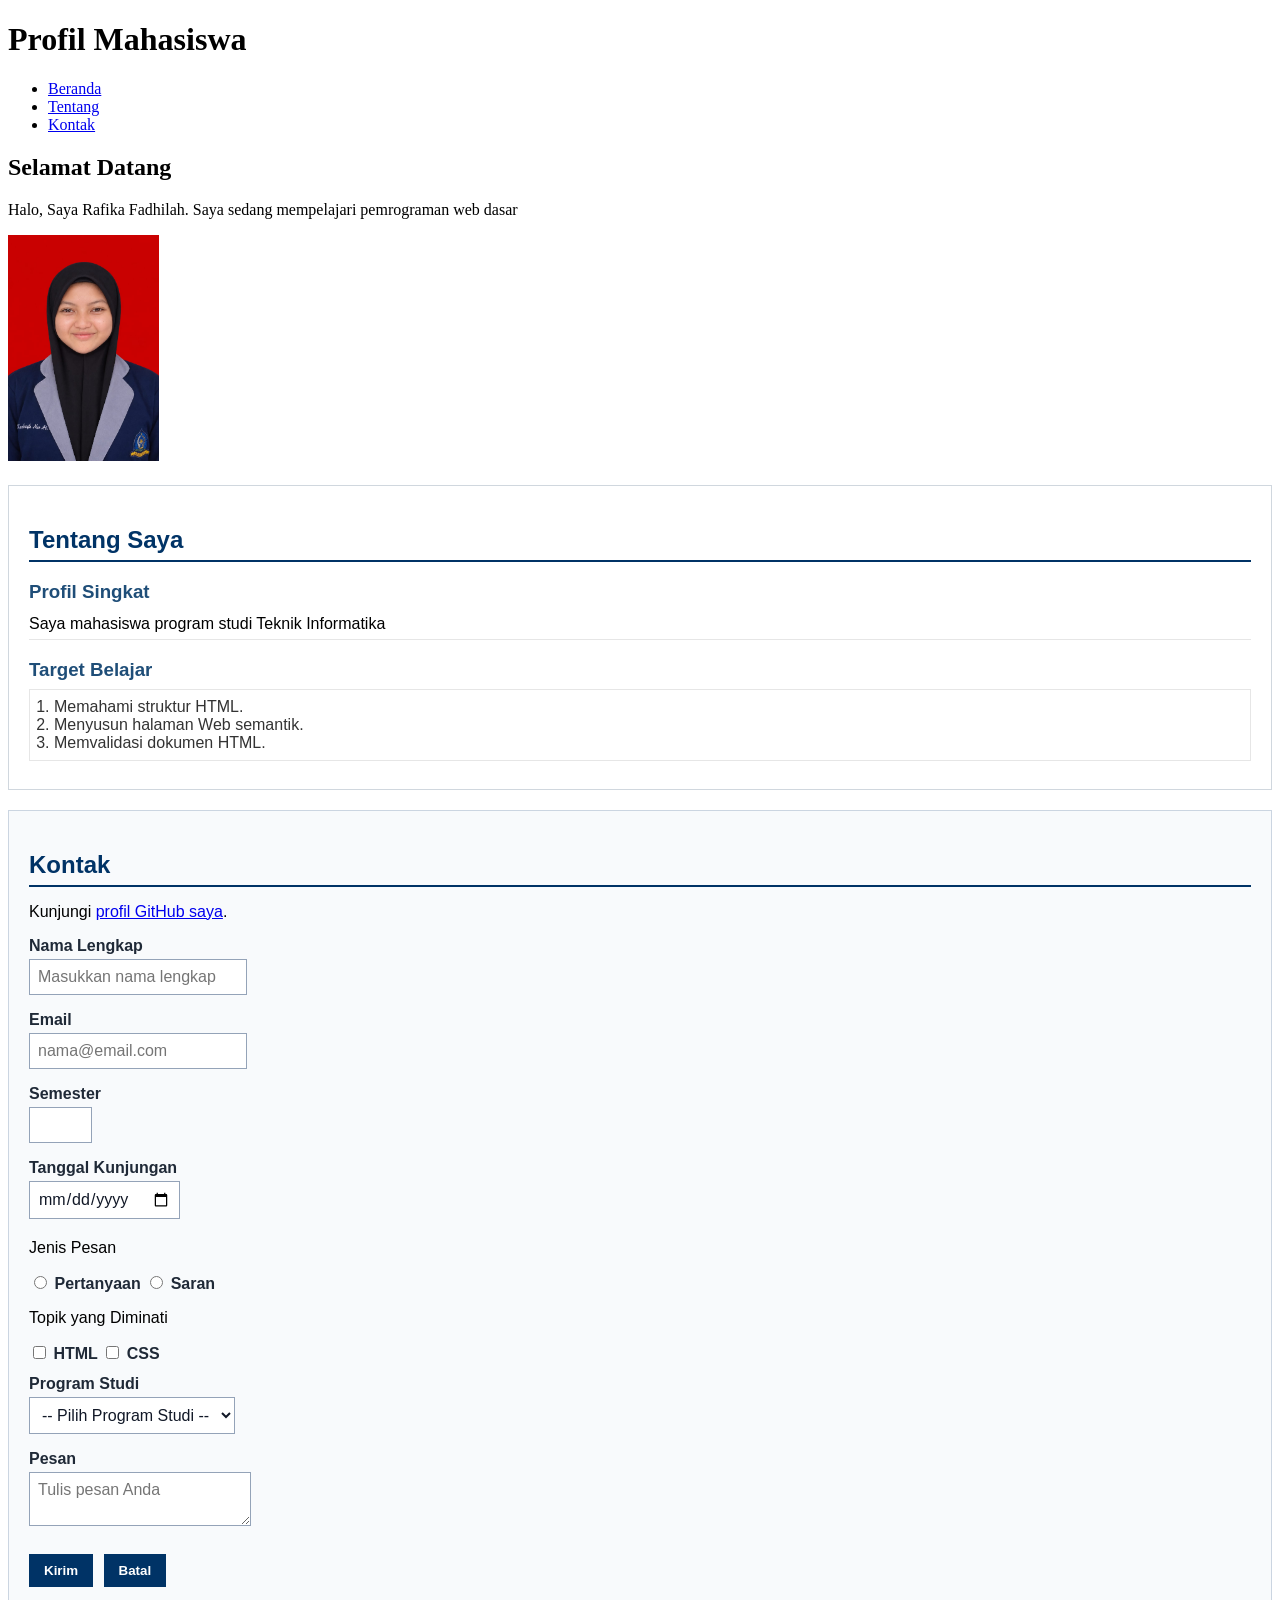
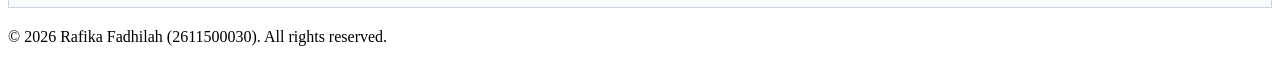
<file: pertemuan-03/index.html>
<!doctype html>
<html lang="id">
  <head>
    <meta charset="UTF-8" />
    <meta name="viewport" content="width=device-width, initial-scale=1.0" />
    <title>Profil Mahasiswa</title>
    <style>
      #about {
        background-color: #ffffff;
        border: 1px solid #d0d7de;
        padding: 20px;
        margin: 20px 0;
        font-family: Arial, sans-serif;
      }
      #about h2 {
        color: #003366;
        border-bottom: 2px solid #003366;
        padding-bottom: 6px;
        margin-bottom: 16px;
      }
      #about h3 {
        color: #1f4e78;
        margin-bottom: 6px;
      }
      #about p {
        margin: 6px 0;
        padding: 6px 0;
        border-bottom: 1px solid #e6e6e6;
      }
      #about ol {
        color: #333333;
        margin: 8px 0;
        padding: 8px 24px;
        border: 1px solid #e6e6e6;
      }
      #contact {
        background-color: #f8fafc;
        border: 1px solid #cbd5e1;
        padding: 20px;
        margin: 20px 0;
        font-family: Arial, sans-serif;
      }
      #contact h2 {
        color: #003366;
        border-bottom: 2px solid #003366;
        padding-bottom: 6px;
        margin-bottom: 16px;
      }
      .form-group {
        margin: 12px 0;
      }
      #contact label {
        color: #1f2937;
        font-weight: bold;
      }
      .input-form {
        background-color: #ffffff;
        color: #111827;
        font-family: Arial, sans-serif;
        font-size: 16px;
        padding: 8px;
        margin: 4px 0;
        border: 1px solid #94a3b8;
      }
      #contact button {
        background-color: #003366;
        color: #ffffff;
        font-weight: bold;
        padding: 8px 14px;
        margin: 8px 6px 0 0;
        border: 1px solid #003366;
      }
    </style>
  </head>
  <body>
    <header>
      <h1>Profil Mahasiswa</h1>
      <nav>
        <ul>
          <li><a href="#home">Beranda</a></li>
          <li><a href="#about">Tentang</a></li>
          <li><a href="#contact">Kontak</a></li>
        </ul>
      </nav>
    </header>
    <main>
      <section id="home">
        <h2>Selamat Datang</h2>
        <p>
          Halo, Saya Rafika Fadhilah. Saya sedang mempelajari pemrograman web
          dasar
        </p>
        <img
          src="img/foto-profil.jpg"
          alt="Foto profil Rafika Fadhilah"
          style="width: 4cm; height: 6cm; object-fit: cover"
        />
      </section>

      <section id="about">
        <h2>Tentang Saya</h2>
        <article>
          <h3>Profil Singkat</h3>
          <p>Saya mahasiswa program studi Teknik Informatika</p>

          <h3>Target Belajar</h3>
          <ol>
            <li>Memahami struktur HTML.</li>
            <li>Menyusun halaman Web semantik.</li>
            <li>Memvalidasi dokumen HTML.</li>
          </ol>
        </article>
      </section>
      <section id="contact">
        <h2>Kontak</h2>
        <p>
          Kunjungi
          <a href="https://github.com/RafikaFadhilah">profil GitHub saya</a>.
        </p>
        <form action="index.html" method="get">
          <div class="form-group">
            <label for="nama">Nama Lengkap</label><br />
            <input
              class="input-form"
              type="text"
              id="nama"
              name="nama"
              placeholder="Masukkan nama lengkap"
              minlength="3"
              maxlength="50"
              required
            />
          </div>
          <div class="form-group">
            <label for="email">Email</label><br />
            <input
              class="input-form"
              type="email"
              id="email"
              name="email"
              placeholder="nama@email.com"
              required
            />
          </div>
          <div class="form-group">
            <label for="semester">Semester</label><br />
            <input
              class="input-form"
              type="number"
              id="semester"
              name="semester"
              min="1"
              max="14"
              required
            />
          </div>
          <div class="form-group">
            <label for="tanggal">Tanggal Kunjungan</label><br />
            <input
              class="input-form"
              type="date"
              id="tanggal"
              name="tanggal"
              required
            />
          </div>
          <div class="form-group">
            <p>Jenis Pesan</p>
            <input
              type="radio"
              id="pertanyaan"
              name="jenis_pesan"
              value="pertanyaan"
              required
            />
            <label for="pertanyaan">Pertanyaan</label>
            <input type="radio" id="saran" name="jenis_pesan" value="saran" />
            <label for="saran">Saran</label>
          </div>
          <div class="form-group">
            <p>Topik yang Diminati</p>
            <input type="checkbox" id="minat-html" name="minat" value="HTML" />
            <label for="minat-html">HTML</label>
            <input type="checkbox" id="minat-css" name="minat" value="CSS" />
            <label for="minat-css">CSS</label>
          </div>
          <div class="form-group">
            <label for="prodi">Program Studi</label><br />
            <select class="input-form" id="prodi" name="prodi" required>
              <option value="">-- Pilih Program Studi --</option>
              <option value="SI">Sistem Informasi</option>
              <option value="TI">Teknik Informatika</option>
            </select>
          </div>
          <div class="form-group">
            <label for="pesan">Pesan</label><br />
            <textarea
              class="input-form"
              id="pesan"
              name="pesan"
              maxlength="300"
              placeholder="Tulis pesan Anda"
              required
            ></textarea>
          </div>

          <button type="submit">Kirim</button>
          <button type="reset">Batal</button>
        </form>
      </section>
    </main>
    <footer>
      <p>&copy; 2026 Rafika Fadhilah (2611500030). All rights reserved.</p>
    </footer>
  </body>
</html>
</file>
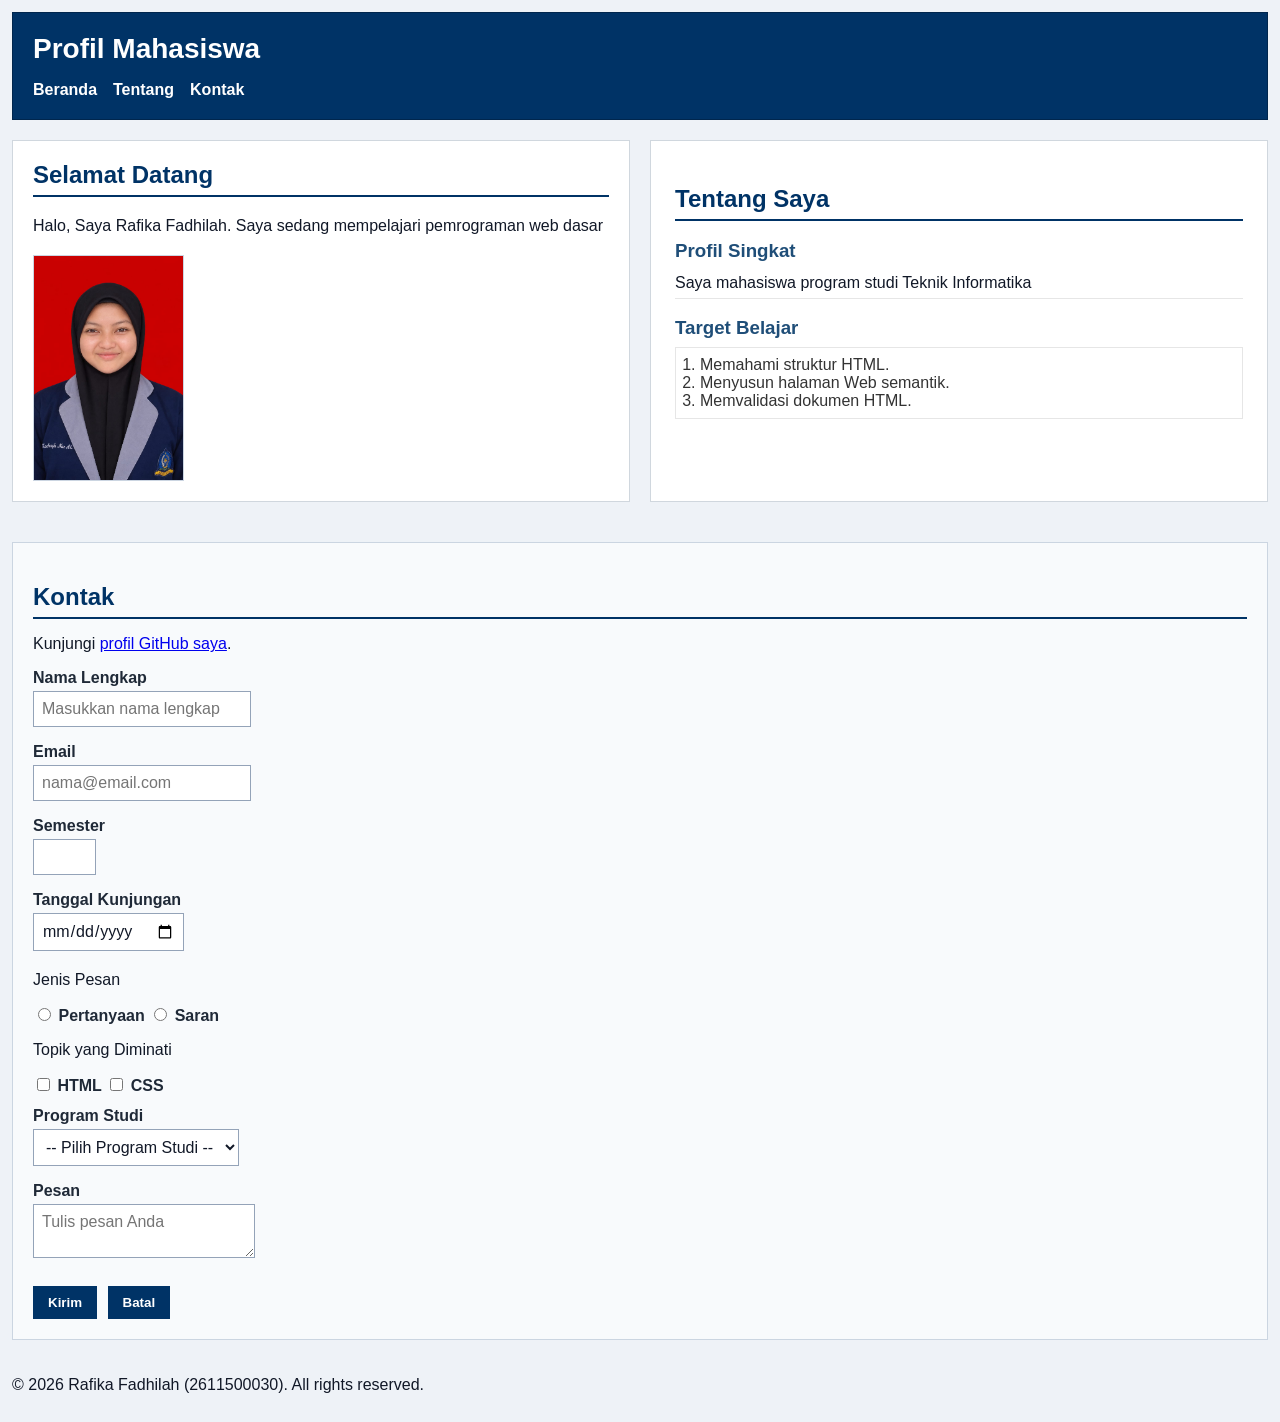
<file: pertemuan-04/index.html>
<!doctype html>
<html lang="id">
  <head>
    <meta charset="UTF-8" />
    <meta name="viewport" content="width=device-width, initial-scale=1.0" />
    <title>Profil Mahasiswa</title>
    <link rel="stylesheet" href="style.css" />
  </head>
  <body>
    <header>
      <h1>Profil Mahasiswa</h1>
      <nav>
        <ul>
          <li><a href="#home">Beranda</a></li>
          <li><a href="#about">Tentang</a></li>
          <li><a href="#contact">Kontak</a></li>
        </ul>
      </nav>
    </header>
    <main>
      <section id="home">
        <h2>Selamat Datang</h2>
        <p>
          Halo, Saya Rafika Fadhilah. Saya sedang mempelajari pemrograman web
          dasar
        </p>
        <img
          src="img/foto-profil.jpg"
          alt="Foto profil Rafika Fadhilah"
          style="width: 4cm; height: 6cm; object-fit: cover"
        />
      </section>

      <section id="about">
        <h2>Tentang Saya</h2>
        <article>
          <h3>Profil Singkat</h3>
          <p>Saya mahasiswa program studi Teknik Informatika</p>

          <h3>Target Belajar</h3>
          <ol>
            <li>Memahami struktur HTML.</li>
            <li>Menyusun halaman Web semantik.</li>
            <li>Memvalidasi dokumen HTML.</li>
          </ol>
        </article>
      </section>
      <section id="contact">
        <h2>Kontak</h2>
        <p>
          Kunjungi
          <a href="https://github.com/RafikaFadhilah">profil GitHub saya</a>.
        </p>
        <form action="index.html" method="get">
          <div class="form-group">
            <label for="nama">Nama Lengkap</label><br />
            <input
              class="input-form"
              type="text"
              id="nama"
              name="nama"
              placeholder="Masukkan nama lengkap"
              minlength="3"
              maxlength="50"
              required
            />
          </div>
          <div class="form-group">
            <label for="email">Email</label><br />
            <input
              class="input-form"
              type="email"
              id="email"
              name="email"
              placeholder="nama@email.com"
              required
            />
          </div>
          <div class="form-group">
            <label for="semester">Semester</label><br />
            <input
              class="input-form"
              type="number"
              id="semester"
              name="semester"
              min="1"
              max="14"
              required
            />
          </div>
          <div class="form-group">
            <label for="tanggal">Tanggal Kunjungan</label><br />
            <input
              class="input-form"
              type="date"
              id="tanggal"
              name="tanggal"
              required
            />
          </div>
          <div class="form-group">
            <p>Jenis Pesan</p>
            <input
              type="radio"
              id="pertanyaan"
              name="jenis_pesan"
              value="pertanyaan"
              required
            />
            <label for="pertanyaan">Pertanyaan</label>
            <input type="radio" id="saran" name="jenis_pesan" value="saran" />
            <label for="saran">Saran</label>
          </div>
          <div class="form-group">
            <p>Topik yang Diminati</p>
            <input type="checkbox" id="minat-html" name="minat" value="HTML" />
            <label for="minat-html">HTML</label>
            <input type="checkbox" id="minat-css" name="minat" value="CSS" />
            <label for="minat-css">CSS</label>
          </div>
          <div class="form-group">
            <label for="prodi">Program Studi</label><br />
            <select class="input-form" id="prodi" name="prodi" required>
              <option value="">-- Pilih Program Studi --</option>
              <option value="SI">Sistem Informasi</option>
              <option value="TI">Teknik Informatika</option>
            </select>
          </div>
          <div class="form-group">
            <label for="pesan">Pesan</label><br />
            <textarea
              class="input-form"
              id="pesan"
              name="pesan"
              maxlength="300"
              placeholder="Tulis pesan Anda"
              required
            ></textarea>
          </div>

          <button type="submit">Kirim</button>
          <button type="reset">Batal</button>
        </form>
      </section>
    </main>
    <footer>
      <p>&copy; 2026 Rafika Fadhilah (2611500030). All rights reserved.</p>
    </footer>
  </body>
</html>
</file>
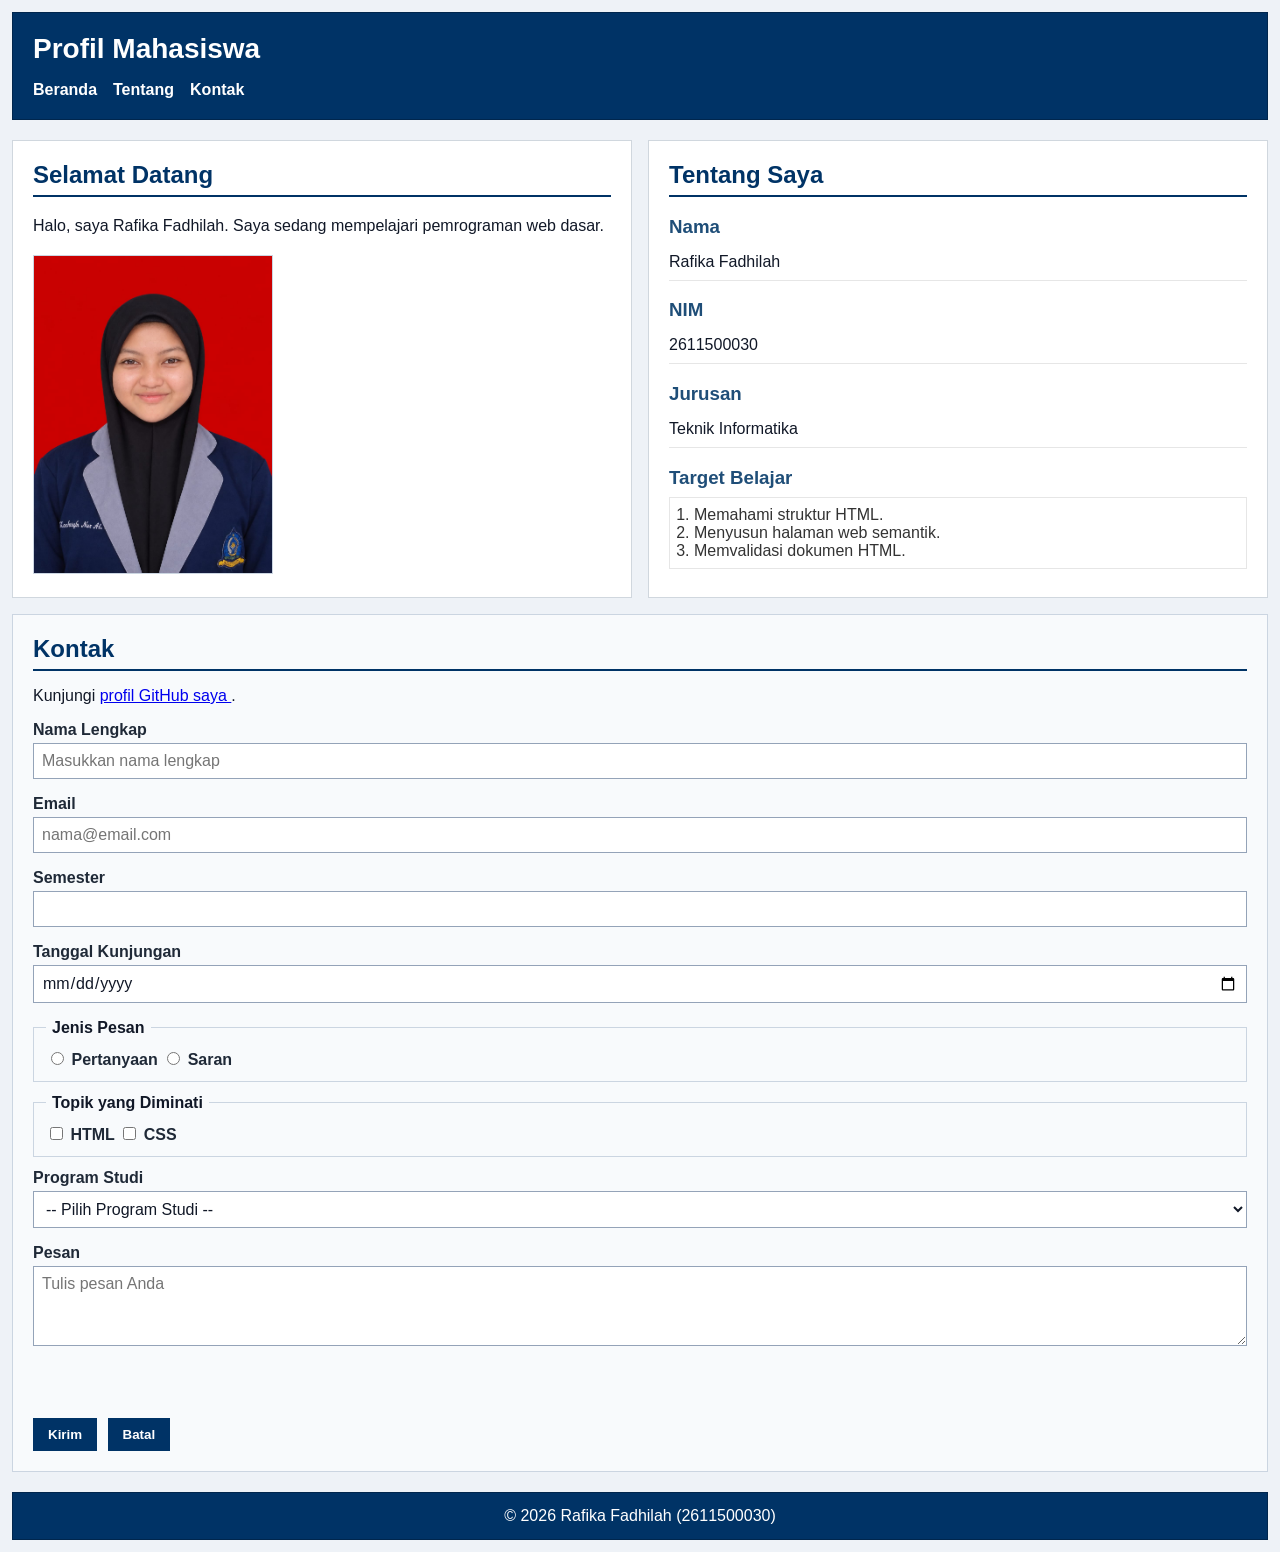
<file: pertemuan-05/index.html>
<!doctype html>
<html lang="id">
  <head>
    <meta charset="UTF-8" />
    <meta name="viewport" content="width=device-width, initial-scale=1.0" />
    <title>Profil Mahasiswa</title>
    <link rel="stylesheet" href="style.css" />
  </head>
  <body>
    <header>
      <div class="header-top">
        <h1>Profil Mahasiswa</h1>

        <button
          class="nav-toggle"
          id="navToggle"
          type="button"
          aria-label="Buka navigasi"
          aria-controls="navMenu"
          aria-expanded="false"
        >
          &#9776;
        </button>
      </div>

      <nav aria-label="Navigasi utama">
        <ul id="navMenu">
          <li><a href="#home">Beranda</a></li>
          <li><a href="#about">Tentang</a></li>
          <li><a href="#contact">Kontak</a></li>
        </ul>
      </nav>
    </header>

    <main>
      <section id="home">
        <h2>Selamat Datang</h2>

        <p>
          Halo, saya Rafika Fadhilah. Saya sedang mempelajari pemrograman web
          dasar.
        </p>

        <img src="img/foto-profil.jpg" alt="Foto profil Rafika Fadhilah" />
      </section>

      <section id="about">
        <h2>Tentang Saya</h2>

        <article>
          <h3>Nama</h3>
          <p>Rafika Fadhilah</p>

          <h3>NIM</h3>
          <p>2611500030</p>

          <h3>Jurusan</h3>
          <p>Teknik Informatika</p>

          <h3>Target Belajar</h3>
          <ol>
            <li>Memahami struktur HTML.</li>
            <li>Menyusun halaman web semantik.</li>
            <li>Memvalidasi dokumen HTML.</li>
          </ol>
        </article>
      </section>

      <section id="contact">
        <h2>Kontak</h2>

        <p>
          Kunjungi
          <a
            href="https://github.com/RafikaFadhilah"
            target="_blank"
            rel="noopener noreferrer"
          >
            profil GitHub saya </a
          >.
        </p>

        <form id="contactForm" action="index.html" method="get" novalidate>
          <div class="form-group">
            <label for="nama">Nama Lengkap</label>
            <input
              class="input-form"
              type="text"
              id="nama"
              name="nama"
              placeholder="Masukkan nama lengkap"
              minlength="3"
              maxlength="50"
              required
            />
          </div>

          <div class="form-group">
            <label for="email">Email</label>
            <input
              class="input-form"
              type="email"
              id="email"
              name="email"
              placeholder="nama@email.com"
              required
            />
          </div>

          <div class="form-group">
            <label for="semester">Semester</label>
            <input
              class="input-form"
              type="number"
              id="semester"
              name="semester"
              min="1"
              max="14"
              required
            />
          </div>

          <div class="form-group">
            <label for="tanggal">Tanggal Kunjungan</label>
            <input
              class="input-form"
              type="date"
              id="tanggal"
              name="tanggal"
              required
            />
          </div>

          <fieldset class="form-group">
            <legend>Jenis Pesan</legend>

            <input
              type="radio"
              id="pertanyaan"
              name="jenis_pesan"
              value="pertanyaan"
              required
            />
            <label for="pertanyaan">Pertanyaan</label>

            <input type="radio" id="saran" name="jenis_pesan" value="saran" />
            <label for="saran">Saran</label>
          </fieldset>

          <fieldset class="form-group">
            <legend>Topik yang Diminati</legend>

            <input type="checkbox" id="minat-html" name="minat" value="HTML" />
            <label for="minat-html">HTML</label>

            <input type="checkbox" id="minat-css" name="minat" value="CSS" />
            <label for="minat-css">CSS</label>
          </fieldset>

          <div class="form-group">
            <label for="prodi">Program Studi</label>
            <select class="input-form" id="prodi" name="prodi" required>
              <option value="">-- Pilih Program Studi --</option>
              <option value="SI">Sistem Informasi</option>
              <option value="TI">Teknik Informatika</option>
            </select>
          </div>

          <div class="form-group">
            <label for="pesan">Pesan</label>
            <textarea
              class="input-form"
              id="pesan"
              name="pesan"
              maxlength="300"
              placeholder="Tulis pesan Anda"
              required
            ></textarea>
          </div>

          <p id="formFeedback" aria-live="polite"></p>

          <button type="submit">Kirim</button>
          <button type="reset">Batal</button>
        </form>
      </section>
    </main>

    <footer>
      <p>&copy; 2026 Rafika Fadhilah (2611500030)</p>
    </footer>

    <script src="script.js"></script>
  </body>
</html>
</file>
<file: pertemuan-04/style.css>
* {
  box-sizing: border-box;
}

body {
  margin: 0;
  padding: 12px;
  font-family: Arial, sans-serif;
  color: #111827;
  background-color: #eef2f7;
}

/* Header */
header {
  background-color: #003366;
  color: #ffffff;
  padding: 20px;
  margin-bottom: 20px;
  border: 1px solid #00264d;
}

header h1 {
  margin: 0 0 16px;
  font-size: 28px;
}

nav ul {
  display: flex;
  flex-direction: column;
  justify-content: flex-start;
  align-items: flex-start;
  gap: 8px;
  margin: 0;
  padding: 0;
  list-style: none;
}

nav a {
  color: #ffffff;
  font-weight: bold;
  text-decoration: none;
}

main {
  display: grid;
  grid-template-columns: 1fr 1fr;
  gap: 20px;
  align-items: stretch;
}

section {
  width: 100%;
}

#home {
  background-color: #ffffff;
  border: 1px solid #d0d7de;
  padding: 20px;
  margin: 0;
}

#home h2 {
  color: #003366;
  border-bottom: 2px solid #003366;
  padding-bottom: 6px;
  margin-top: 0;
  margin-bottom: 16px;
}

#home p {
  line-height: 1.6;
  margin: 0 0 16px;
}

#home img {
  display: block;
  width: 240px;
  max-width: 100%;
  height: auto;
  border: 1px solid #cbd5e1;
}

#about {
  background-color: #ffffff;
  border: 1px solid #d0d7de;
  padding: 24px;
  margin: 0;
  font-family: Arial, sans-serif;
}
#about h2 {
  color: #003366;
  border-bottom: 2px solid #003366;
  padding-bottom: 6px;
  margin-bottom: 16px;
}
#about h3 {
  color: #1f4e78;
  margin-bottom: 6px;
}
#about p {
  margin: 6px 0;
  padding: 6px 0;
  border-bottom: 1px solid #e6e6e6;
}
#about ol {
  color: #333333;
  margin: 8px 0;
  padding: 8px 24px;
  border: 1px solid #e6e6e6;
}
#contact {
  background-color: #f8fafc;
  border: 1px solid #cbd5e1;
  padding: 20px;
  margin: 20px 0;
  font-family: Arial, sans-serif;
  grid-column: 1 / -1;
}

#contact h2 {
  color: #003366;
  border-bottom: 2px solid #003366;
  padding-bottom: 6px;
  margin-bottom: 16px;
}

.form-group {
  margin: 12px 0;
}

#contact label {
  color: #1f2937;
  font-weight: bold;
}

.input-form {
  background-color: #ffffff;
  color: #111827;
  font-family: Arial, sans-serif;
  font-size: 16px;
  padding: 8px;
  margin: 4px 0;
  border: 1px solid #94a3b8;
}

#contact button {
  background-color: #003366;
  color: #ffffff;
  font-weight: bold;
  padding: 8px 14px;
  margin: 8px 6px 0 0;
  border: 1px solid #003366;
}
@media (min-width: 768px) {
  /* aturan CSS untuk viewport dengan lebar minimal 768px */
  main {
    grid-template-columns: 1fr 1fr;
  }

  nav ul {
    flex-direction: row;
    justify-content: flex-start;
    align-items: center;
    gap: 16px;
  }

  #contact {
    grid-column: 1 / -1;
  }
}
/* Tampilan perangkat bergerak */
@media (max-width: 600px) {
  main {
    display: flex;
    flex-direction: column;
    gap: 16px;
  }

  #home,
  #about,
  #contact {
    width: 100%;
    box-sizing: border-box;
    margin: 0 0 16px;
  }

  header nav {
    display: flex;
    flex-wrap: wrap;
    gap: 12px;
  }

  #home img {
    width: 200px;
    max-width: 100%;
    height: auto;
  }
}
</file>
<file: pertemuan-05/style.css>
* {
  box-sizing: border-box;
}

body {
  margin: 0;
  padding: 12px;
  font-family: Arial, sans-serif;
  color: #111827;
  background-color: #eef2f7;
}

/* Header */
header {
  padding: 20px;
  margin-bottom: 20px;
  color: #ffffff;
  background-color: #003366;
  border: 1px solid #00264d;
}

header h1 {
  margin: 0;
  font-size: 28px;
}

.header-top {
  display: flex;
  justify-content: space-between;
  align-items: center;
}

/* Navigasi */
nav ul {
  display: flex;
  flex-direction: column;
  justify-content: flex-start;
  align-items: flex-start;
  gap: 12px;
  margin: 0;
  padding: 0;
  list-style: none;
}

#navMenu {
  display: none;
}

#navMenu.nav-open {
  display: flex;
  flex-direction: column;
  margin-top: 16px;
}

nav a {
  color: #ffffff;
  font-weight: bold;
  text-decoration: none;
}

.nav-toggle {
  display: block;
  border: none;
  background: transparent;
  color: #ffffff;
  font-size: 1.8rem;
  line-height: 1;
  cursor: pointer;
}

/* Layout utama */
main {
  display: grid;
  grid-template-columns: 1fr;
  gap: 16px;
}

section {
  width: 100%;
}

/* Bagian Beranda */
#home {
  padding: 20px;
  margin: 0;
  background-color: #ffffff;
  border: 1px solid #d0d7de;
}

#home h2,
#about h2,
#contact h2 {
  padding-bottom: 6px;
  margin-top: 0;
  margin-bottom: 16px;
  color: #003366;
  border-bottom: 2px solid #003366;
}

#home p {
  margin: 0 0 16px;
  line-height: 1.6;
}

#home img {
  display: block;
  width: 240px;
  max-width: 100%;
  height: auto;
  border: 1px solid #cbd5e1;
}

/* Bagian Tentang */
#about {
  padding: 20px;
  margin: 0;
  background-color: #ffffff;
  border: 1px solid #d0d7de;
}

#about h3 {
  margin-bottom: 6px;
  color: #1f4e78;
}

#about p {
  padding: 6px 0;
  margin: 6px 0;
  line-height: 1.5;
  border-bottom: 1px solid #e6e6e6;
}

#about ol {
  padding: 8px 24px;
  margin: 8px 0;
  color: #333333;
  border: 1px solid #e6e6e6;
}

/* Bagian Kontak */
#contact {
  padding: 20px;
  margin: 0;
  background-color: #f8fafc;
  border: 1px solid #cbd5e1;
}

.form-group {
  margin: 12px 0;
}

fieldset.form-group {
  padding: 12px;
  border: 1px solid #cbd5e1;
}

fieldset legend {
  padding: 0 6px;
  font-weight: bold;
}

#contact label {
  color: #1f2937;
  font-weight: bold;
}

.input-form {
  width: 100%;
  max-width: 100%;
  padding: 8px;
  margin: 4px 0;
  color: #111827;
  background-color: #ffffff;
  border: 1px solid #94a3b8;
  font-family: Arial, sans-serif;
  font-size: 16px;
}

#contact textarea {
  min-height: 80px;
  resize: vertical;
}

#contact button {
  padding: 8px 14px;
  margin: 8px 6px 0 0;
  color: #ffffff;
  background-color: #003366;
  border: 1px solid #003366;
  font-weight: bold;
  cursor: pointer;
}

#contact button:hover {
  background-color: #1f4e78;
}

#formFeedback {
  min-height: 1.5em;
}

.form-feedback-error {
  color: #c62828;
}

.form-feedback-success {
  color: #2e7d32;
}

/* Footer */
footer {
  padding: 14px 20px;
  margin-top: 20px;
  color: #ffffff;
  background-color: #003366;
  border: 1px solid #00264d;
  text-align: center;
}

footer p {
  margin: 0;
}

/* Tampilan layar yang lebih lebar */
@media (min-width: 768px) {
  nav {
    margin-top: 16px;
  }

  nav ul {
    flex-direction: row;
    justify-content: flex-start;
    align-items: center;
    gap: 16px;
  }

  #navMenu {
    display: flex;
    flex-direction: row;
  }

  .nav-toggle {
    display: none;
  }

  main {
    grid-template-columns: 1fr 1fr;
  }

  #contact {
    grid-column: 1 / -1;
  }
}
</file>
